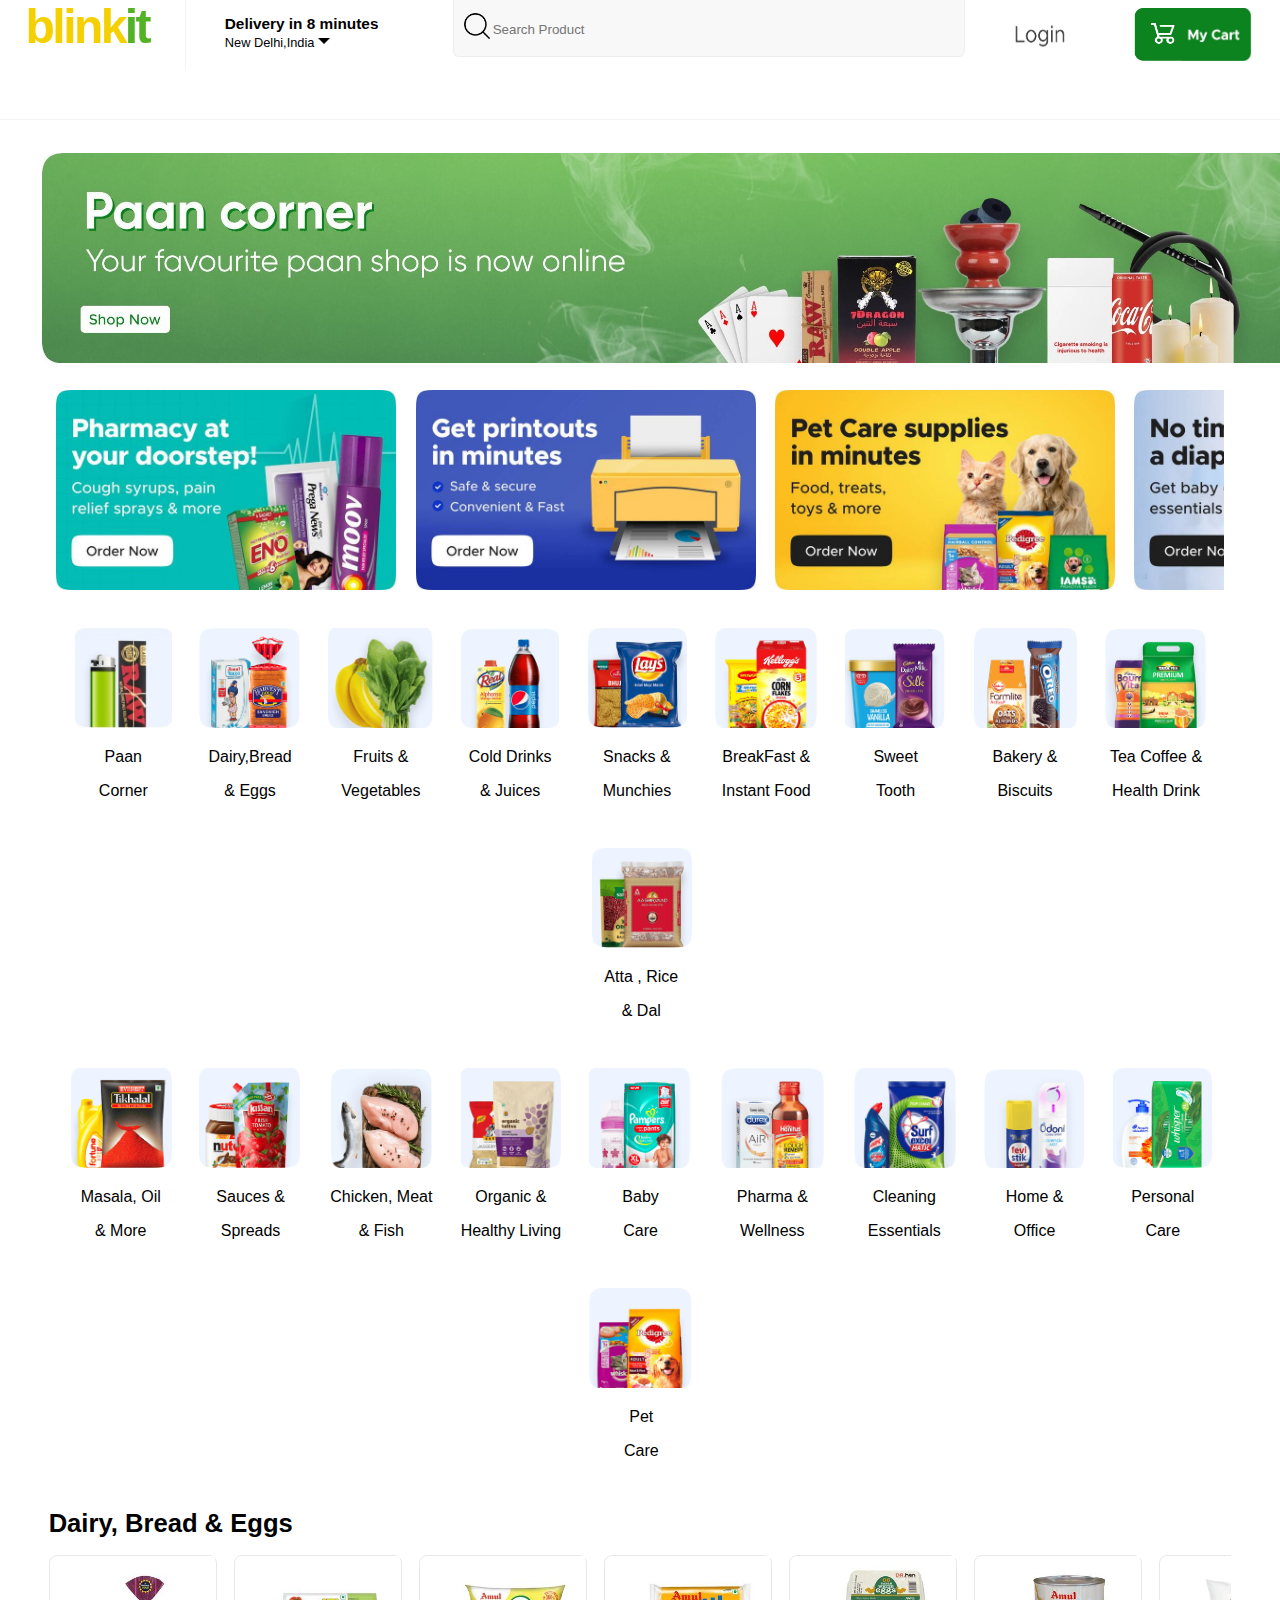
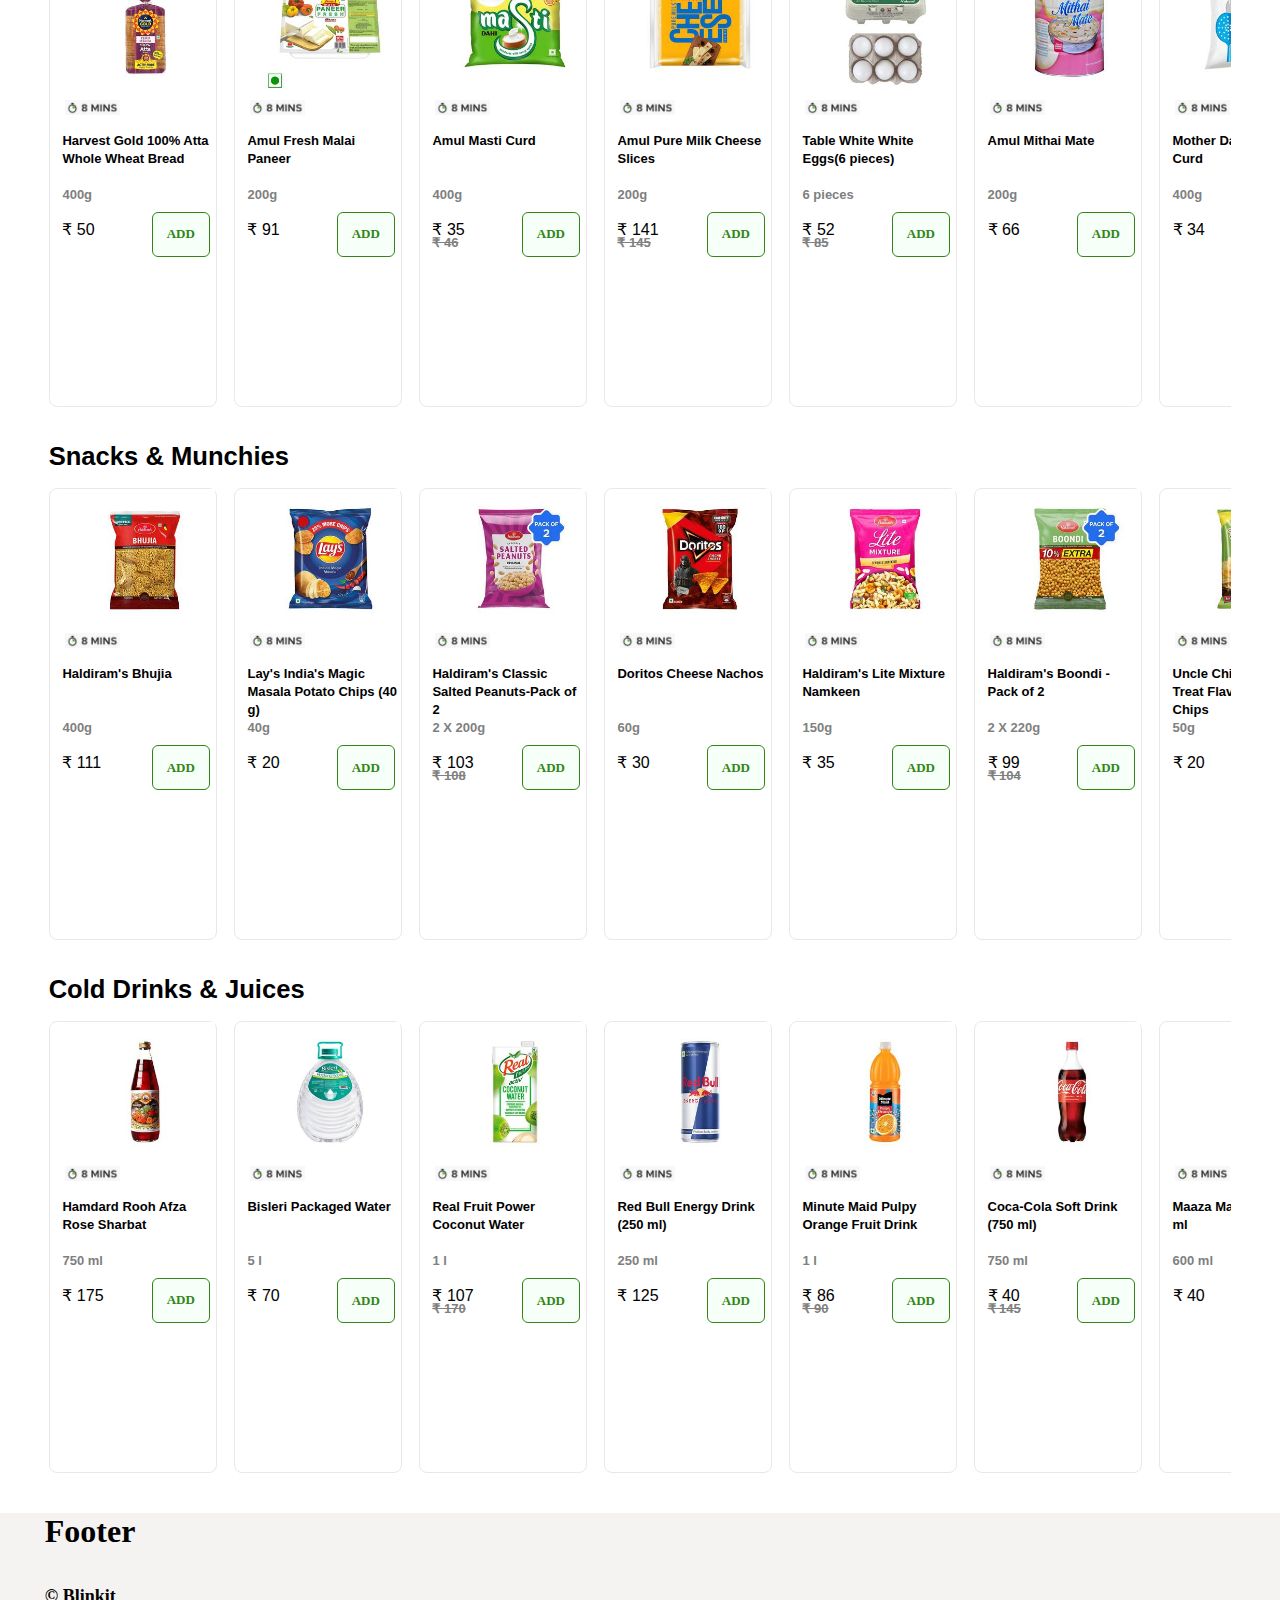
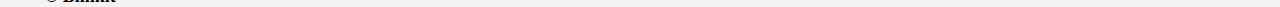
<file: index.html>
<!DOCTYPE html>
<html lang="en">
  <head>
    <meta charset="UTF-8" />
    <meta name="viewport" content="width=device-width, initial-scale=1.0" />
    <title>Everything delivered in minutes | Blinkit</title>
    <link rel="stylesheet" href="home.css" type="text/css"/>
    <link rel="shortcut icon" href="top-logo.png" type="image/x-icon" />
  </head>
  <body>
    <header class="header-main-class">
        <div id="onloginid">
            <p><a href="index.html"><img src="leftarrow.png" id="leftarrowid" alt="leftarrow" width="16vw"></a><img src="blinkidonlogin.JPG" alt="blinkidonlogin" width="50vw"></p>
            <p>India's last minute app</p>
            <p> Log in or Sign up</p>
            <p><input type="text" name="phoneNumber" id="phoneNumber" placeholder="+91 Enter your phone number"></p>
            <button id="Continueid">Continue</button>
            <p>By continuing, you agree to our <span id="TandCid">Terms of service & Privacy policy</span></p>
        </div>
        <span id="Blinkit_top">
          <a href="index.html">
          <span id="b1"><b>blink</b></span><span id="b2"><b>it</b></span>
          </a>
        </span>
        <div id="address">
          <p id="timing-id">Delivery in 8 minutes</p>
          <p id="address-id">New Delhi,India <img src="drop-down.png" alt="drop-down" id="drop-id" height="12h" width="12vw"></p>
        </div>
        <label for="searchboxid"></label>
        <input
          type="search"
          size="18vw"
          id="searchboxid"
          placeholder="Search Product"
        /><div id="log-id-span">
          <img src="log.JPG" alt="logicon" id="log-id-image" height="53vh"  width="110vw"
          />
        </div>
        <span id="cart-id-span">
          <span id="cart-id">
            <span><img src="cartIcon1.png" alt="carticon1" id="cart-id-1" height="53px" width="50px"></span>
            <span><img src="cartIcon2.png" alt="carticon2" id="cart-id-2" height="53px" width="70px"></span>
          </span>
        </span>
        <div id="showinfo">
          <div id="cart-item-count"></div>
          <div id="cart-item-finalR"></div>
        </div>
      <div id="showcartinfotab">
        <p id="showh1id"> <span id="textcart">My Cart</span> <span id="crossholder1"><img src="cross.JPG" alt="cross icon" width="20vw" id="crossid1"></span></p>
        <div id="holdtocart"><img src="manwithdog.JPG" width="110vw"   id="manwithdog">
        <p id="l1">You don't have any items in your cart</p>
        <p id="l2">Your favourite items are just a click away</p></div>
        <span id="startsid"> <img src="startshopping.JPG" width="140vw" alt="startshopping"></span>
        
      </div>
      <div id="showcartnotempty">
        <p id="h1id"> <span id="textcart2">My Cart</span> <span id="crossholder2"><img src="cross.JPG" alt="cross icon" width="20vw" id="crossid2"></span></p>
        <div id="ttdspan"><img src="timingtodeliver.JPG" width="40vw"  id="timingtodeliver"><span id="deliverinmin">
          <span id="shipmentitems"></span id="delin8"><span id="delin8">
Delivery in 8 minutes</span></div>
          <div id="toContainProduct">

          </div>
      </div>
    </header>
    <main id="main_id">
    <article id="restcontent">
      <div class="PC-add">
        <a href="search/search.js">
          <img
            src="Product_Category_Image/PC.jpg"
            alt="Paan Corner Advertisement"
            height="210vh"
            width="1280vw"
          />
        </a>
      </div>
      <div id="Advertisement-2-container">
      <div class="Advertisement-2">
        <a href="search/search.js">
          <img
            src="Product_Category_Image/pharmacy-web.jpg"
            alt="pharmacy-web"
            height="200vh"
            width="340vw"
          />
        </a>
        <a href="search/search.js">
          <img
            src="Product_Category_Image/print_crystal web.jpg"
            alt="print_crystal web"
            height="200vh"
            width="340vw"
          />
        </a>
        <a href="search/search.js">
          <img
            src="Product_Category_Image/Pet-Care_web.jpg"
            alt="Pet-Care_web"
            height="200vh"
            width="340vw"
          />
        </a>
        <a href="search/search.js" class="inner-image">
          <img
            src="Product_Category_Image/babycare-web.jpg"
            alt="babycare-web"
            height="200vh"
            width="340vw"
          />
        </a>
      </div>
    </div>
      <div class="image-container">
        <span>
          <figure>
            <img
              src="Product_Category_Image/Paan Corner.jpg"
              height="100vh"
              alt="Paan Corner"
            />
            <figcaption>
              <p>Paan</p>
              <p>Corner</p>
            </figcaption>
          </figure>
          <figure>
            <img
              src="Product_Category_Image/Dairy,Bread & Eggs.png"
              height="100vh"
              alt="Dairy,Bread & Eggs"
            />
            <figcaption>
              <p>Dairy,Bread</p>
              <p>& Eggs</p>
            </figcaption>
          </figure>
          <figure>
            <img
              src="Product_Category_Image/Fruits & Vegetables.png"
              height="100vh"
              alt="Fruits & Vegetables"
            />
            <figcaption>
              <p>Fruits &</p>
              <p>Vegetables</p>
            </figcaption>
          </figure>
          <figure>
            <img
              src="Product_Category_Image/Cold Drinks & Juices.png"
              height="100vh"
              alt="Cold Drinks & Juices"
            />
            <figcaption>
              <p>Cold Drinks</p>
              <p>& Juices</p>
            </figcaption>
          </figure>
          <figure>
            <img
              src="Product_Category_Image/Snacks & Munchies.png"
              height="100vh"
              alt="Snacks & Munchies"
            />
            <figcaption>
              <p>Snacks &</p>
              <p>Munchies</p>
            </figcaption>
          </figure>
          <figure>
            <img
              src="Product_Category_Image/BreakFast & Instant Food.png"
              height="100vh"
              alt="BreakFast & Instant Food"
            />
            <figcaption>
              <p>BreakFast &</p>
              <p>Instant Food</p>
            </figcaption>
          </figure>
          <figure>
            <img
              src="Product_Category_Image/Sweet Tooth.png"
              height="100vh"
              alt="Sweet Tooth"
            />
            <figcaption>
              <p>Sweet</p>
              <p>Tooth</p>
            </figcaption>
          </figure>
          <figure>
            <img
              src="Product_Category_Image/Bakery & Biscuits.png"
              height="100vh"
              alt="Bakery & Biscuits"
            />
            <figcaption>
              <p>Bakery &</p>
              <p>Biscuits</p>
            </figcaption>
          </figure>
          <figure>
            <img
              src="Product_Category_Image/Tea Coffee & Health Drink.png"
              height="100vh"
              alt="Tea Coffee & Health Drink"
            />
            <figcaption>
              <p>Tea Coffee &</p>
              <p>Health Drink</p>
            </figcaption>
          </figure>
          <figure>
            <img
              src="Product_Category_Image/Atta , Rice & Dal.png"
              height="100vh"
              alt="Atta , Rice & Dal"
            />
            <figcaption>
              <p>Atta , Rice</p>
              <p>& Dal</p>
            </figcaption>
          </figure>
        </span>
      </div>
      <div class="image-container">
        <span>
          <figure>
            <img
              src="Product_Category_Image/Masala, Oil & More.png"
              height="100vh"
              alt="Masala, Oil & More"
            />
            <figcaption>
              <p>Masala, Oil</p>
              <p>& More</p>
            </figcaption>
          </figure>
          <figure>
            <img
              src="Product_Category_Image/Sauces & Spreads.png"
              height="100vh"
              alt="Sauces & Spreads"
            />
            <figcaption>
              <p>Sauces &</p>
              <p>Spreads</p>
            </figcaption>
          </figure>
          <figure>
            <img
              src="Product_Category_Image/Chicken, Meat & Fish.png"
              height="100vh"
              alt="Chicken, Meat & Fish"
            />
            <figcaption>
              <p>Chicken, Meat</p>
              <p>& Fish</p>
            </figcaption>
          </figure>
          <figure>
            <img
              src="Product_Category_Image/Organic & Healthy Living.png"
              height="100vh"
              alt="Organic & Healthy Living"
            />
            <figcaption>
              <p>Organic &</p>
              <p>Healthy Living</p>
            </figcaption>
          </figure>
          <figure>
            <img
              src="Product_Category_Image/Baby Care.png"
              height="100vh"
              alt="Baby Care"
            />
            <figcaption>
              <p>Baby</p>
              <p>Care</p>
            </figcaption>
          </figure>
          <figure>
            <img
              src="Product_Category_Image/Pharma & Wellness.png"
              height="100vh"
              alt="Pharma & Wellness"
            />
            <figcaption>
              <p>Pharma &</p>
              <p>Wellness</p>
            </figcaption>
          </figure>
          <figure>
            <img
              src="Product_Category_Image/Cleaning & Essentials.png"
              height="100vh"
              alt="Cleaning & Essentials"
            />
            <figcaption>
              <p>Cleaning</p>
              <p>Essentials</p>
            </figcaption>
          </figure>
          <figure>
            <img
              src="Product_Category_Image/Home & Office.png"
              height="100vh"
              alt="Home & Office"
            />
            <figcaption>
              <p>Home &</p>
              <p>Office</p>
            </figcaption>
          </figure>
          <figure>
            <img
              src="Product_Category_Image/Personal Care.png"
              height="100vh"
              alt="Personal Care"
            />
            <figcaption>
              <p>Personal</p>
              <p>Care</p>
            </figcaption>
          </figure>
          <figure>
            <img
              src="Product_Category_Image/Pet Care.png"
              height="100vh"
              alt="Pet Care"
            />
            <figcaption>
              <p>Pet</p>
              <p>Care</p>
            </figcaption>
          </figure>
        </span>
      </div>
      <h1 class="option-heading-class">Dairy, Bread & Eggs</h1>
      <div class="option-class-container">
        <div class="Option-class">
          <a href="#coming-soon">
          <img src="Option-1/Harvest Gold  Atta Whole Wheat Bread.jpg" class="product-image" alt="Harvest Gold 100% Atta Whole Wheat Bread" height="140vh" width="140vw">
          <img src="timer.JPG" class="timer-class" alt="timer" height="15vh" width="55vw">
          <p class="product-option-name">Harvest Gold 100% Atta Whole Wheat Bread</p>
          <p class="quantity-class">400g</p>
          <p class="original-ruppes">&#8377 50<button  type="button" class="add-button-class">ADD</button><span class="to-add-remove"> <button class="to-subtract"><img src="-sign.JPG" alt="-" width="22vw" height="33vh"></button><span class="current-quantity"></span> <button class="to-add"><img src="+sign.JPG" alt="+" width="22vw" height="32vh"></button></span></p> 
          <p><s class="old-ruppee"></s> </p> 
          </a>
        </div>
        <div class="Option-class">
          <a href="#coming-soon">
          <img src="Option-1/Amul Fresh Malai Paneer.jpg" class="product-image" alt="Amul Fresh Malai Paneer" height="140vh" width="140vw">
          <img src="timer.JPG" class="timer-class" alt="timer" height="15vh" width="55vw">
          <p class="product-option-name">Amul Fresh Malai Paneer</p>
          <p class="quantity-class">200g</p>
          <p class="original-ruppes">&#8377 91 <button  type="button" class="add-button-class">ADD</button><span class="to-add-remove"> <button class="to-subtract"><img src="-sign.JPG" alt="-" width="22vw" height="33vh"></button><span class="current-quantity"></span> <button class="to-add"><img src="+sign.JPG" alt="+" width="22vw" height="32vh"></button></span></p>
          <p> <s class="old-ruppee"></s></p> 
        </a>
        </div>
        <div class="Option-class">
          <a href="#coming-soon">
          <img src="Option-1/Amul Masti Curd.jpg"        class="product-image"  alt="Amul Masti Curd"         height="140vh" width="140vw">
          <img src="timer.JPG" class="timer-class" alt="timer" height="15vh" width="55vw">
          <p class="product-option-name">Amul Masti Curd</p>
          <p class="quantity-class">400g</p>
          <p class="original-ruppes">&#8377 35<button  type="button" class="add-button-class">ADD</button><span class="to-add-remove"> <button class="to-subtract"><img src="-sign.JPG" alt="-" width="22vw" height="33vh"></button><span class="current-quantity"></span> <button class="to-add"><img src="+sign.JPG" alt="+" width="22vw" height="32vh"></button></span></p> 
          <p><s class="old-ruppee">&#8377 46</s> </p> 
        </a>
        </div>
        <div class="Option-class">
          <a href="#coming-soon">
          <img src="Option-1/Amul Pure Milk Cheese Slices.jpg" class="product-image" alt="Amul Pure Milk Cheese Slices" height="140vh" width="140vw">
          <img src="timer.JPG" class="timer-class" alt="timer" height="15vh" width="55vw">
          <p class="product-option-name">Amul Pure Milk Cheese Slices</p>
          <p class="quantity-class">200g</p>
          <p class="original-ruppes">&#8377 141<button  type="button" class="add-button-class">ADD</button><span class="to-add-remove"> <button class="to-subtract"><img src="-sign.JPG" alt="-" width="22vw" height="33vh"></button><span class="current-quantity"></span> <button class="to-add"><img src="+sign.JPG" alt="+" width="22vw" height="32vh"></button></span></p>
          <p><s class="old-ruppee">&#8377 145</s> </p> 
        </a>
        </div>
        <div class="Option-class">
          <a href="#coming-soon">
          <img src="Option-1/Table White White Eggs(6 pieces).jpg" class="product-image" alt="Table White White Eggs(6 pieces)" height="140vh" width="140vw">
          <img src="timer.JPG" class="timer-class" alt="timer" height="15vh" width="55vw">
          <p class="product-option-name">Table White White Eggs(6 pieces)</p>
          <p class="quantity-class">6 pieces</p>
          <p class="original-ruppes">&#8377 52<button  type="button" class="add-button-class">ADD</button><span class="to-add-remove"> <button class="to-subtract"><img src="-sign.JPG" alt="-" width="22vw" height="33vh"></button><span class="current-quantity"></span> <button class="to-add"><img src="+sign.JPG" alt="+" width="22vw" height="32vh"></button></span></p>
          <p><s class="old-ruppee">&#8377 85</s> </p> 
        </a>
        </div>
        <div class="Option-class">
          <a href="#coming-soon">
          <img src="Option-1/Amul Mithai Mate.jpg" class="product-image" alt="Amul Mithai Mate" height="140vh" width="140vw">
          <img src="timer.JPG" class="timer-class" alt="timer" height="15vh" width="55vw">
          <p class="product-option-name">Amul Mithai Mate</p>
          <p class="quantity-class">200g</p>
          <p class="original-ruppes">&#8377 66<button  type="button" class="add-button-class">ADD</button><span class="to-add-remove"> <button class="to-subtract"><img src="-sign.JPG" alt="-" width="22vw" height="33vh"></button><span class="current-quantity"></span> <button class="to-add"><img src="+sign.JPG" alt="+" width="22vw" height="32vh"></button></span></p>
          <p><s class="old-ruppee"></s> </p> 
        </a>
        </div>
        <div class="Option-class">
          <a href="#coming-soon">
          <img src="Option-1/Mother Dairy Classic Curd.jpg" class="product-image" alt="Mother Dairy Classic Curd" height="140vh" width="140vw">
          <img src="timer.JPG" class="timer-class" alt="timer" height="15vh" width="55vw">
          <p class="product-option-name">Mother Dairy Classic Curd</p>
          <p class="quantity-class">400g</p>
          <p class="original-ruppes">&#8377 34<button  type="button" class="add-button-class">ADD</button><span class="to-add-remove"> <button class="to-subtract"><img src="-sign.JPG" alt="-" width="22vw" height="33vh"></button><span class="current-quantity"></span> <button class="to-add"><img src="+sign.JPG" alt="+" width="22vw" height="32vh"></button></span></p>
          <p><s class="old-ruppee"></s> </p> 
        </a>
        </div>
        <div class="Option-class">
          <a href="#coming-soon">
          <img src="Option-1/Mother Dairy Paneer.jpg" class="product-image" alt="Mother Dairy Paneer" height="140vh" width="140vw">
          <img src="timer.JPG" class="timer-class" alt="timer" height="15vh" width="55vw">
          <p class="product-option-name">Mother Dairy Paneer</p>
          <p class="quantity-class">200g</p>
          <p class="original-ruppes">&#8377 95<button  type="button" class="add-button-class">ADD</button><span class="to-add-remove"> <button class="to-subtract"><img src="-sign.JPG" alt="-" width="22vw" height="33vh"></button><span class="current-quantity"></span> <button class="to-add"><img src="+sign.JPG" alt="+" width="22vw" height="32vh"></button></span></p>
          <p><s class="old-ruppee"></s> </p> 
        </a>
        </div>
      </div>
      <!-- / -->
      <h1 class="option-heading-class">Snacks & Munchies</h1>
      <div class="option-class-container">
        <div class="Option-class">
          <a href="#coming-soon">
          <img src="Option-2/Haldiram's Bhujia.jpg" class="product-image" alt="Snacks & Munchies" height="140vh" width="140vw">
          <img src="timer.JPG" class="timer-class" alt="timer" height="15vh" width="55vw">
          <p class="product-option-name">Haldiram's Bhujia</p>
          <p class="quantity-class">400g</p>
          <p class="original-ruppes">&#8377 111<button  type="button" class="add-button-class">ADD</button><span class="to-add-remove"> <button class="to-subtract"><img src="-sign.JPG" alt="-" width="22vw" height="33vh"></button><span class="current-quantity"></span> <button class="to-add"><img src="+sign.JPG" alt="+" width="22vw" height="32vh"></button></span></p>
          <p><s class="old-ruppee"></s> </p> 
        </a>
        </div>
        <div class="Option-class">
          <a href="#coming-soon">
          <img src="Option-2/Lay's India's Magic Masala Potato Chips (40 g).jpg" class="product-image" alt="Lay's India's Magic Masala Potato Chips (40 g)" height="140vh" width="140vw">
          <img src="timer.JPG" class="timer-class" alt="timer" height="15vh" width="55vw">
          <p class="product-option-name">Lay's India's Magic Masala Potato Chips (40 g)</p>
          <p class="quantity-class">40g</p>
          <p class="original-ruppes">&#8377 20<button  type="button" class="add-button-class">ADD</button><span class="to-add-remove"> <button class="to-subtract"><img src="-sign.JPG" alt="-" width="22vw" height="33vh"></button><span class="current-quantity"></span> <button class="to-add"><img src="+sign.JPG" alt="+" width="22vw" height="32vh"></button></span></p>
          <p><s class="old-ruppee"></s> </p> 
        </a>
          
        </div>
        <div class="Option-class">
          <a href="#coming-soon">
          <img src="Option-2/Haldiram's Classic Salted Peanuts-Pack of 2.jpg" class="product-image" alt="Haldiram's Classic Salted Peanuts-Pack of 2" height="140vh" width="140vw">
          <img src="timer.JPG" class="timer-class" alt="timer" height="15vh" width="55vw">
          <p class="product-option-name">Haldiram's Classic Salted Peanuts-Pack of 2</p>
          <p class="quantity-class">2 X 200g</p>
          <p class="original-ruppes">&#8377 103<button  type="button" class="add-button-class">ADD</button><span class="to-add-remove"> <button class="to-subtract"><img src="-sign.JPG" alt="-" width="22vw" height="33vh"></button><span class="current-quantity"></span> <button class="to-add"><img src="+sign.JPG" alt="+" width="22vw" height="32vh"></button></span></p>
          <p><s class="old-ruppee">&#8377 108</s> </p> 
        </a>
        </div>
        <div class="Option-class">
          <a href="#coming-soon">
          <img src="Option-2/Doritos Cheese Nachos.jpg" class="product-image" alt="Doritos Cheese Nachos" height="140vh" width="140vw">
          <img src="timer.JPG" class="timer-class" alt="timer" height="15vh" width="55vw">
          <p class="product-option-name">Doritos Cheese Nachos</p>
          <p class="quantity-class">60g</p>
          <p class="original-ruppes">&#8377 30<button  type="button" class="add-button-class">ADD</button><span class="to-add-remove"> <button class="to-subtract"><img src="-sign.JPG" alt="-" width="22vw" height="33vh"></button><span class="current-quantity"></span> <button class="to-add"><img src="+sign.JPG" alt="+" width="22vw" height="32vh"></button></span></p>
          <p><s class="old-ruppee"></s> </p> 
        </a>
        </div>
        <div class="Option-class">
          <a href="#coming-soon">
          <img src="Option-2/Haldiram's Lite Mixture Namkeen.jpg" class="product-image" alt="Haldiram's Lite Mixture Namkeen" height="140vh" width="140vw">
          <img src="timer.JPG" class="timer-class" alt="timer" height="15vh" width="55vw">
          <p class="product-option-name">Haldiram's Lite Mixture Namkeen</p>
          <p class="quantity-class">150g</p>
          <p class="original-ruppes">&#8377 35<button  type="button" class="add-button-class">ADD</button><span class="to-add-remove"> <button class="to-subtract"><img src="-sign.JPG" alt="-" width="22vw" height="33vh"></button><span class="current-quantity"></span> <button class="to-add"><img src="+sign.JPG" alt="+" width="22vw" height="32vh"></button></span></p>
          <p><s class="old-ruppee"></s> </p> 
        </a>
        </div>
        <div class="Option-class">
          <a href="#coming-soon">
          <img src="Option-2/Haldiram's Boondi - Pack of 2.jpg" class="product-image" alt="Haldiram's Boondi - Pack of 2" height="140vh" width="140vw">
          <img src="timer.JPG" class="timer-class" alt="timer" height="15vh" width="55vw">
          <p class="product-option-name">Haldiram's Boondi - Pack of 2</p>
          <p class="quantity-class">2 X 220g</p>
          <p class="original-ruppes">&#8377 99<button  type="button" class="add-button-class">ADD</button><span class="to-add-remove"> <button class="to-subtract"><img src="-sign.JPG" alt="-" width="22vw" height="33vh"></button><span class="current-quantity"></span> <button class="to-add"><img src="+sign.JPG" alt="+" width="22vw" height="32vh"></button></span></p>
          <p><s class="old-ruppee">&#8377 104</s> </p> 
        </a>
        </div>
        <div class="Option-class">
          <a href="#coming-soon">
          <img src="Option-2/Uncle Chipps Spicy Treat Flavour Potato Chips.jpg" class="product-image" alt="Uncle Chipps Spicy Treat Flavour Potato Chips" height="140vh" width="140vw">
          <img src="timer.JPG" class="timer-class" alt="timer" height="15vh" width="55vw">
          <p class="product-option-name">Uncle Chipps Spicy Treat Flavour Potato Chips</p>
          <p class="quantity-class">50g</p>
          <p class="original-ruppes">&#8377 20<button  type="button" class="add-button-class">ADD</button><span class="to-add-remove"> <button class="to-subtract"><img src="-sign.JPG" alt="-" width="22vw" height="33vh"></button><span class="current-quantity"></span> <button class="to-add"><img src="+sign.JPG" alt="+" width="22vw" height="32vh"></button></span></p>
          <p><s class="old-ruppee"></s> </p> 
        </a>
        </div>
        <div class="Option-class">
          <a href="#coming-soon">
          <img src="Option-2/Cheetos Flamin' Hot Twisted Corn Puffs.jpg" class="product-image" alt="Cheetos Flamin' Hot Twisted Corn Puffs" height="140vh" width="140vw">
          <img src="timer.JPG" class="timer-class" alt="timer" height="15vh" width="55vw">
          <p class="product-option-name">Cheetos Flamin' Hot Twisted Corn Puffs</p>
          <p class="quantity-class">84g</p>
          <p class="original-ruppes">&#8377 40<button  type="button" class="add-button-class">ADD</button><span class="to-add-remove"> <button class="to-subtract"><img src="-sign.JPG" alt="-" width="22vw" height="33vh"></button><span class="current-quantity"></span> <button class="to-add"><img src="+sign.JPG" alt="+" width="22vw" height="32vh"></button></span></p>
          <p><s class="old-ruppee">&#8377 50</s> </p> 
        </a>
        </div>
      </div>
      <!--  -->
      <h1 class="option-heading-class">Cold Drinks & Juices</h1>
      <div class="option-class-container">
        <div class="Option-class">
          <a href="#coming-soon">
          <img src="Option-3/Hamdard Rooh Afza Rose Sharbat.jpg" class="product-image" alt="Hamdard Rooh Afza Rose Sharbat" height="140vh" width="140vw">
          <img src="timer.JPG" class="timer-class" alt="timer" height="15vh" width="55vw">
          <p class="product-option-name">Hamdard Rooh Afza Rose Sharbat</p>
          <p class="quantity-class">750 ml</p>
          <p class="original-ruppes">&#8377 175</p>
          <p><s class="old-ruppee"></s> <button  type="button" class="add-button-class">ADD</button><span class="to-add-remove"> <button class="to-subtract"><img src="-sign.JPG" alt="-" width="22vw" height="33vh"></button><span class="current-quantity"></span> <button class="to-add"><img src="+sign.JPG" alt="+" width="22vw" height="32vh"></button></span></p>
        </a> 
        </div>
        <div class="Option-class">
          <a href="#coming-soon">
          <img src="Option-3/Bisleri Packaged Water.jpg" class="product-image" alt="Bisleri Packaged Water" height="140vh" width="140vw">
          <img src="timer.JPG" class="timer-class" alt="timer" height="15vh" width="55vw">
          <p class="product-option-name">Bisleri Packaged Water</p>
          <p class="quantity-class">5 l</p>
          <p class="original-ruppes">&#8377 70<button  type="button" class="add-button-class">ADD</button><span class="to-add-remove"> <button class="to-subtract"><img src="-sign.JPG" alt="-" width="22vw" height="33vh"></button><span class="current-quantity"></span> <button class="to-add"><img src="+sign.JPG" alt="+" width="22vw" height="32vh"></button></span></p>
          <p><s class="old-ruppee"></s> </p> 
        </a> 
        </div>
        <div class="Option-class">
          <a href="#coming-soon">
          <img src="Option-3/Real Fruit Power Coconut Water.jpg" class="product-image" alt="Real Fruit Power Coconut Water" height="140vh" width="140vw">
          <img src="timer.JPG" class="timer-class" alt="timer" height="15vh" width="55vw">
          <p class="product-option-name">Real Fruit Power Coconut Water</p>
          <p class="quantity-class">1 l</p>
          <p class="original-ruppes">&#8377 107<button  type="button" class="add-button-class">ADD</button><span class="to-add-remove"> <button class="to-subtract"><img src="-sign.JPG" alt="-" width="22vw" height="33vh"></button><span class="current-quantity"></span> <button class="to-add"><img src="+sign.JPG" alt="+" width="22vw" height="32vh"></button></span></p>
          <p><s class="old-ruppee">&#8377 170</s> </p> 
        </a>
        </div>
        <div class="Option-class">
          <a href="#coming-soon">
          <img src="Option-3/Red Bull Energy Drink (250 ml).jpg" class="product-image" alt="Red Bull Energy Drink (250 ml)" height="140vh" width="140vw">
          <img src="timer.JPG" class="timer-class" alt="timer" height="15vh" width="55vw">
          <p class="product-option-name">Red Bull Energy Drink (250 ml)</p>
          <p class="quantity-class">250 ml</p>
          <p class="original-ruppes">&#8377 125<button  type="button" class="add-button-class">ADD</button><span class="to-add-remove"> <button class="to-subtract"><img src="-sign.JPG" alt="-" width="22vw" height="33vh"></button><span class="current-quantity"></span> <button class="to-add"><img src="+sign.JPG" alt="+" width="22vw" height="32vh"></button></span></p>
          <p><s class="old-ruppee"></s> </p> 
        </a>
        </div>
        <div class="Option-class">
          <a href="#coming-soon">
          <img src="Option-3/Minute Maid Pulpy Orange Fruit Drink.jpg" class="product-image" alt="Minute Maid Pulpy Orange Fruit Drink" height="140vh" width="140vw">
          <img src="timer.JPG" class="timer-class" alt="timer" height="15vh" width="55vw">
          <p class="product-option-name">Minute Maid Pulpy Orange Fruit Drink</p>
          <p class="quantity-class">1 l</p>
          <p class="original-ruppes">&#8377 86<button  type="button" class="add-button-class">ADD</button><span class="to-add-remove"> <button class="to-subtract"><img src="-sign.JPG" alt="-" width="22vw" height="33vh"></button><span class="current-quantity"></span> <button class="to-add"><img src="+sign.JPG" alt="+" width="22vw" height="32vh"></button></span></p>
          <p><s class="old-ruppee">&#8377 90</s> </p> 
        </a>
        </div>
        <div class="Option-class">
          <a href="#coming-soon">
          <img src="Option-3/Coca-Cola Soft Drink (750 ml).jpg" class="product-image" alt="Coca-Cola Soft Drink (750 ml)" height="140vh" width="140vw">
          <img src="timer.JPG" class="timer-class" alt="timer" height="15vh" width="55vw">
          <p class="product-option-name">Coca-Cola Soft Drink (750 ml)</p>
          <p class="quantity-class">750 ml</p>
          <p class="original-ruppes">&#8377 40<button  type="button" class="add-button-class">ADD</button><span class="to-add-remove"> <button class="to-subtract"><img src="-sign.JPG" alt="-" width="22vw" height="33vh"></button><span class="current-quantity"></span> <button class="to-add"><img src="+sign.JPG" alt="+" width="22vw" height="32vh"></button></span></p>
          <p><s class="old-ruppee">&#8377 145</s> </p> 
        </a>
        </div>
        <div class="Option-class">
          <a href="#coming-soon">
          <img src="Option-3/Maaza Mango Drink 600 ml.jpg" class="product-image" alt="Maaza Mango Drink 600 ml" height="140vh" width="140vw">
          <img src="timer.JPG" class="timer-class" alt="timer" height="15vh" width="55vw">
          <p class="product-option-name">Maaza Mango Drink 600 ml</p>
          <p class="quantity-class">600 ml</p>
          <p class="original-ruppes">&#8377 40<button  type="button" class="add-button-class">ADD</button><span class="to-add-remove"> <button class="to-subtract"><img src="-sign.JPG" alt="-" width="22vw" height="33vh"></button><span class="current-quantity"></span> <button class="to-add"><img src="+sign.JPG" alt="+" width="22vw" height="32vh"></button></span></p>
          <p><s class="old-ruppee"></s> </p> 
        </a>
        </div>
        <div class="Option-class">
          <a href="#coming-soon">
          <img src="Option-3/Bisleri Soda Water.jpg" class="product-image" alt="Bisleri Soda Water" height="140vh" width="140vw">
          <img src="timer.JPG" class="timer-class" alt="timer" height="15vh" width="55vw">
          <p class="product-option-name">Bisleri Soda Water</p>
          <p class="quantity-class">750 ml</p>
          <p class="original-ruppes">&#8377 20<button  type="button" class="add-button-class">ADD</button><span class="to-add-remove"> <button class="to-subtract"><img src="-sign.JPG" alt="-" width="22vw" height="33vh"></button><span class="current-quantity"></span> <button class="to-add"><img src="+sign.JPG" alt="+" width="22vw" height="32vh"></button></span></p>
          <p><s class="old-ruppee"></s> </p> 
        </a>
        </div>
      </div>
      <footer class="footer-class">
        <h1>Footer</h1>
        <p id="footer-content">&#169 Blinkit</p>
      </footer>
    </article>
  </main>
  </body>
  <script src="homejs.js"></script>
</html>
</file>
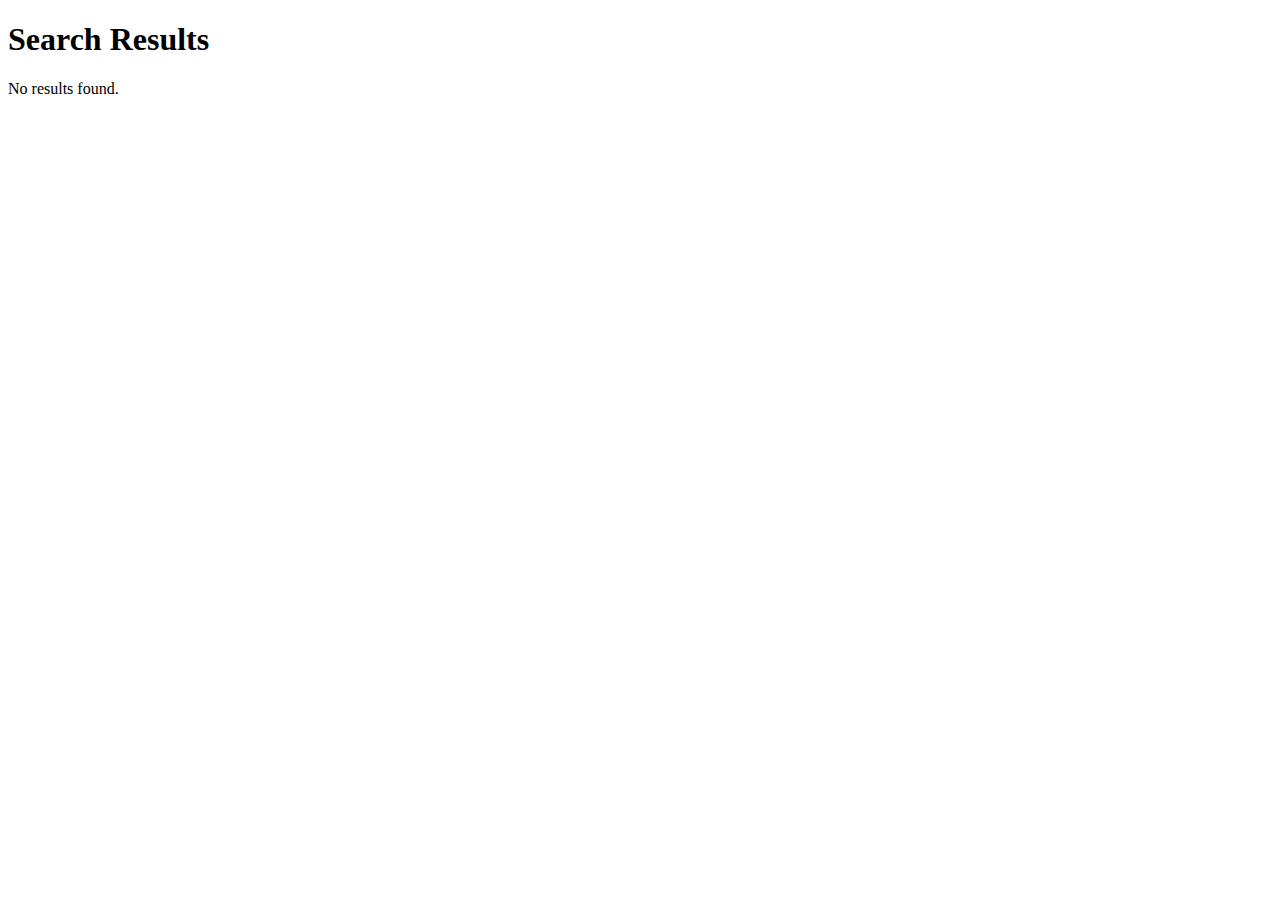
<file: search/searchresult.html>
<!DOCTYPE html>
<html lang="en">
<head>
    <meta charset="UTF-8" />
    <meta name="viewport" content="width=device-width, initial-scale=1.0" />
    <title>Search Results</title>
    <!-- Add any necessary CSS stylesheets -->
    <style>
      .add-button,
      .remove-button {
        cursor: pointer;
        background-color: #007bff;
        color: white;
        border: none;
        border-radius: 4px;
        padding: 5px 10px;
        margin-left: 10px;
      }

      .add-button:hover,
      .remove-button:hover {
        background-color: #0056b3;
      }
    </style>
  </head>
  <body>
    <h1>Search Results</h1>
    <div id="searchResultsContainer">
      <!-- Search results will be displayed here dynamically -->
    </div>

    <script>
      function fetchSearchResults() {
        const urlParams = new URLSearchParams(window.location.search);
        const results = JSON.parse(urlParams.get("results"));

        if (results && results.length > 0) {
          displaySearchResults(results);
        } else {
          document.getElementById("searchResultsContainer").innerHTML =
            "<p>No results found.</p>";
        }
      }

      function displaySearchResults(results) {
        const searchResultsContainer = document.getElementById(
          "searchResultsContainer"
        );
        searchResultsContainer.innerHTML = "";

        results.forEach((result) => {
          const resultElement = document.createElement("div");
          resultElement.innerHTML = `
                    <h2>Product Details</h2>
                    <p>Product Name: ${result.ProductName}</p>
                    <p>Product Description: ${result.ProductDescription}</p>
                    <p>Price: ${result.ProductPrice}</p>
                    <p>Category Name: ${result.ProductCatName}</p>
                    <p>Category Description: ${result.ProductCatDescription}</p>
                    <p>Stock Quantity: ${result.StockQty}</p>
                    <p>Returnable: ${result.ReturnableStatus}</p>
                    <button class="add-button" onclick="addToCart(${result.ProductID})">+</button>
                    <!-- You can add more information or formatting here -->
                `;
          searchResultsContainer.appendChild(resultElement);
        });
      }

      function addToCart(productId) {
        // Redirect to cart.html and pass the product ID as a query parameter
        window.location.href = `../For Company/Cart/cart.html?productId=${productId}`;
      }

      window.onload = fetchSearchResults;
    </script>
  </body>
</html>
</file>
<file: home.css>
body {
  margin: 0;
  padding: 0;
  font-family: "Okra", Helvetica;
  z-index: 1;
}
header.header-main-class {                                      /* header */
  position: fixed;
  z-index: 100;
  height: 13.2vh;
  background-color: white;
  top:0vh;
  width: 100%;
  border-bottom: 0.0026vh solid rgb(245, 242, 242);
}
#Blinkit_top {    
                                                /* Blinkit logo */ 
  display: inline;
  font-size: 3em;
  padding-left: 2vw;
  padding-right: 2vw;
  border-right: 0.0026vh solid rgb(245, 242, 242);
  font-family: "Okra", Helvetica;
  letter-spacing: -0.2vw;
  position: relative;
  top: -2vh;
  padding-top: 4vh;
  padding-bottom: 1.8vh;
}
#Blinkit_top a {
  text-decoration: none;
}
#b1 {                                                           /* Blink */
  /*Blink*/
  font-weight: bold;
  color: #f5d000;
}
a#cart-id {
  text-decoration: none;
}

#b2 {                                                       
  /*it*/
  font-weight: bold;
  color: #54b226;
}


#address {                                                   
   /* address part */
  display: inline-block;
  margin-left: 3vw;
  text-align: left;
}
#timing-id {                                                  /* time part */
  color: rgb(0, 0, 0);
  font-weight: 800;
  font-size: 1.2vw;
}
#address-id {                                                 /* address container */
  /*Address*/
  position: relative;
  top: -1.5vh;
  font-size: 1vw;
  font-family: Arial, Helvetica, sans-serif;
}


input#searchboxid {                                             /*Search Box*/  
  position: relative;
  width: 40vw;
  height: 7vh;
  text-align: left;
  padding-left: 3vw;
  margin-left: 5.5vw;
  background-color: rgb(248, 248, 248);
  background-image: url("search/search-icon.png");
  background-size: 4vh;
  background-position-y: 1.5vh;
  background-position-x: 0.4vw;
  border: 1px solid rgba(0, 0, 0, 0.04);
  border-radius: 0.5vw;
  background-repeat: no-repeat;
  padding-top: 1vh;
  top: -3vh;
  color: rgb(83, 83, 83);
}


#onloginid{
  display: none;
  background-color: white;
  width: 40vw;
  height: 54vh;
  top:23vh;
  z-index: 1000;
  padding-top: 1vh;
}
#leftarrowid{
  position: relative;
  top:-3.5vh;
  right:15vw;
}


#log-id-span {  
  position: relative;
  display: inline-block;  
  margin-left: 1.5vw;                                                /*Log*/ 
  margin-right: 0vw; 
  padding-right: 0vw;
}
#log-id-span:hover{
  cursor: pointer;
}
#cart-id-span { 
  display: inline;  
  position: relative;                                                   /*Cart*/    
  margin-left:2.7vw;
}
#cart-id-1 {
  display: inline-block;  
  position: relative;
  margin-left: -0.1vw;
}
#cart-id-2 {
  display: inline-block;  
  margin-left: -0.4vw;
}
#showinfo {                                                         /*show info*/  
  display: none;
  position: relative;
  margin-top: -10vh;
  margin-left: -0.6vw;
  top: -3.9vh;
  width: 4.6vw;
  height: 8.6vh;
  border-top-right-radius: 8px;
  border-bottom-right-radius: 8px;
}
#showinfo:hover{
  cursor: pointer;
}

#showcartinfotab
{
  position: relative;
  display: none;
  height: 150vh;
  width: 27vw;
  float: right;
  text-align: left;
  top:-15vh;
  background-color: rgb(233, 233, 233);
}
#showcartnotempty{
  position: relative;
  display: none;
  height: 150vh;
  width: 27vw;
  float: right;
  text-align: left;
  top:-15vh;
  background-color: rgb(233, 233, 233);
  background-color: white;
}
#timingtodeliver{
    position: relative;
    top:2.5vh;
    left:-4.7vw;
    background-color: white;
}

#textcart{
  position: relative;
  left:1.4vw;
  top:0.3vh;
  color: black;
  font-weight: bold;
}
#deliverinmin{
  position: relative;
  left:-2vw;
  top:-0.7vw;
  color: black;
  font-weight: bold; 
}
#ttdspan{
  display: block;
  position: relative;
  background-color: rgb(241, 241, 241);
  background-color: white;
  top:0vh;
  height:10vh;
}
#h1id{
  background-color: white;
}




#toContainProduct{
  position: relative;
  margin-top: 0vh;
}

.to-hold-current-class{
  height:13vh;
}

.current-image-container{
  display: block; 
  position: relative;
  /* height: 12vh;
  width: 5.2vw;
  top:-6.1vh;
  left:-10vw; */
  height: 2vw;
  margin-top:-6.3vh;
margin-left: 1vw;
top:-7vh;
height: 11.8vh;
  background-color: rgb(216, 216, 216);
  border-top-left-radius: 0.2vw;
  border-top-right-radius: 0.2vw;
  border-bottom-left-radius: 0.2vw;
  border-bottom-right-radius: 0.2vw;
  width:5.1vw;

}
.current-image-class{
  display: block;
  position: relative;
  top:0.3vh;
  left:0.1vw;
  /* top:0.3vh; */
}
.to-hold-button{
  position: relative;
  top:-15vh;
  left:7vw;
}


.current-product-name{
    margin-left: 7.4vw;
      font-size: 0.9vw; 
      width: 10vw;
      text-align:left;
      /* background-color: yellow; */
      height:12vh;

}
.current-quantity-class{
  font-size: 1vw;
  display: inline;
  position: relative;
  top:1vh;


}
.current-new
{
  position: relative;
  top:1vh;
  font-size: 1vw;
  font-weight: bold;

}
.current-old{
  position: relative;
  left:0.2vw;
  top:1vh;
  font-size: 1vw;
  color:grey;
}





















#delin8{
  /* margin-right: -3vw; */
  position: relative;
  right:1.7vw;
}
#shipmentitems{
  position: absolute;
  top:3.5vh;
  font-size: 1vw;
  margin-left:-1.7vw;
  font-weight: lighter;
  color: gray;
}
#showh1id{
  background-color: white;
}

#textcart2{
  position: relative;
  left:1.4vw;
  top:0.3vh;
  color: black;
  font-weight: bold;
}
#holdtocart{
  height:45vh;
  background-color: white;
}

#crossholder1{
  position: relative;
  left:20vw;
}
#crossholder1:hover{
  cursor:pointer;
}
#crossholder2{
  position: relative;
  left:20vw;
}
#crossholder2:hover{
  cursor:pointer;
}

#mwdid{
  position: relative;
  top:-8vh;
  left:4vw
}
#l1{
    
      font-weight: bold;
      font-size: 1.3vw;
      margin-top: 12vh;
}
#l2{
  color: grey;
  font-size: 1vw;
  position: relative;
  bottom:1vh;
}
#manwithdog{
  position: relative;
  top:10vh;
  left:0vw;
}
#startsid{
  margin-left: 9vw;
}
#startsid:hover{
  cursor: pointer;
}

#cart-id:hover{
  cursor: pointer;
}

#cart-item-count {
  position: relative;
  top: 1.7vh;
  left: 0vw;
  font-size: 12px;
  font-weight: bold;
}
#cart-item-finalR {
  position: relative;
  top: 1.3vh;
  left: -0.5vw;
  font-size: 12px;
  font-weight: bold;
}

figure {
  display: inline-block;
  text-align: center;
  margin-right: 0.8vw;
}
div {
  text-align: center;
}

div.PC-add {
  padding-top: 15vh;
  margin-bottom: 2.5vh;
  margin-left: 3.3vw;
  margin-right: 3.3vw;
  margin-top: 2vh;

  border-radius: 10px;
}
div.PC-add img:hover{
    cursor: default;
}
div.PC-add:hover{
  cursor: default;
}
div.PC-add a:hover{
  cursor: default;
}

div#Advertisement-2-container { 
  /* Advertisement-2-container */  

  margin-left: 4.4vw;
  margin-right: 4.4vw;
  overflow-x: scroll;
  margin-top: 1vh;
  margin-bottom: -3vh;
  overflow-y: hidden;
  margin-bottom: 2vh;
}
div#Advertisement-2-container{
  -ms-overflow-style: none;
  scrollbar-width: none;
}
div.Advertisement-2{
    display: flex;
  /* Advertisement-2-elements */  
  text-align: left;                                      
}

div.Advertisement-2 a {                                       /* Advertisemnt-2 a*/ 
  margin-right: 1.5vw;
}
div.Advertisement-2 img:hover
{
  cursor: default;
}
div.Advertisement-2:hover{
  cursor: default;
}
div.Advertisement-2 a:hover {                                       /* Advertisemnt-2 a*/ 
  cursor: default;
}



div.image-container figure {
  margin-left: 1vw;
}
#drop-id {
  position: relative;
}
div.option-class-container {
  /*container*/
  margin-left: 3.8vw;
  margin-right: 3.8vw;
  display: flex;
  overflow-x: scroll;
  margin-top: 1vh;
  margin-bottom: -3vh;
  overflow-y: hidden;
}
div.option-class-container {
  /*container scroll bar*/
  -ms-overflow-style: none;
  scrollbar-width: none;
}
h1.option-heading-class {
  /*heading*/
  font-size: 2vw;
  text-align: left;
  margin-left: 3.8vw;
}
div.Option-class {
  /*item container*/
  text-align: left;
  position: relative;
  border: 0.5px solid rgb(232, 232, 232);
  border-radius: 8px;
  margin-bottom: 5vh;
  margin-right: 1.3vw;
  min-width: 13vw;
  height: 50vh;
}
div.Option-class img.timer-class {
  /*timer image*/
  margin-top: 0vh;
  margin-left: 1.2vw;
}
div.Option-class p:not(.original-ruppes) {
  margin-left: 1vw;
  font-size: 1vh;
  font-style: bold;
  font-weight: 600;
  font-size: 13px;
  line-height: 18px;
  height: 36px;
  margin-bottom: 10vh;
  color: grey;
}
div.Option-class p s.old-ruppee {
  position: relative;
  top: -5.5vh;
}
div.Option-class p.original-ruppes {
  margin-left: 1vw;
  /* margin-bottom: -1.5vh; */
  margin-bottom: -1.5vh;
  margin-right: 1vw;
  color: black;
}
div.Option-class p.product-option-name {
  margin-left: 1vw;
  margin-bottom: -2vh;
  color: black;
}
div.Option-class p.quantity-class {
  margin-top: 4vh;
  margin-bottom: -2vh;
  margin-left: 1vw;
}
div.Option-class p button.add-button-class {
  /*Add Button*/
  position: relative;
  top: -3vh;
  margin-left: 8vw;
  right: 1vw;
  border-radius: 1vh;
  width: 4.5vw;
  border: 1px solid rgb(49, 134, 22);
  height: 31px;
  color: rgb(49, 134, 22);
  font-weight: 600;
  font-size: 13px;
  font-family: Okra;
  background-color: rgb(247, 255, 249);
  border-radius: 0.375rem;
  height: 5vh;
}
/* span.to-add-remove
{
 
} */
img.product-image {
  /*Product Image*/
  margin-left: 2vw;
}
.footer-class {
  /*Footer container*/
  padding-left: 3.5vw;
  font-family: Okra;
  font-weight: 600;
  background-color: rgb(245, 242, 242);
}
#footer-content {
  /*Footer content*/

  color: rgb(0, 0, 0);
  font-size: 18px;
  margin-top: 4vh;
  margin-bottom: 0vh;
}

.Option-class a {
  text-decoration: none;
}


span.current-quantity{          /* price */
  display: none;
  font-size: 0.8vw;
  background-color: green;
  width: 1.4vw;
  color: white;
  position: relative;
  text-align: justify;
  left:1.8vw;
  padding-left: 0.3vw;
  height: 5vh;
  padding-top: 1.5vh;
  padding-bottom: 0.3vh;
  top:-1.3vh;
  height: 3.2vh;

}

span.to-add-remove {
  display: none;
  position: relative;
  overflow: hidden;
  left:5vw;
  top:-3vh;
  width: 6.5vw;
  /* background-color: aqua; */
  
}

/* subtract */
button.to-subtract {
  position: relative;
  top:1.1vh;
  height: 5vh;
  border-top-left-radius:0.375rem;
  border-bottom-left-radius:0.375rem;
  width: 1.5vw;
  left:1.7vw;
  height: 5;
} 
button.to-subtract img {
  position: relative;
  top:-0.5vh;
  height: 5.3vh;
  width: 1.6vw;
  left:-0.5vw;
} 

/* add */
button.to-add {
  position: relative;
  top:0.9vh;
  height: 5vh;
  border-top-right-radius: 0.375rem;
  border-bottom-right-radius:0.375rem;
  right:-1.3vw;
  width: 1.4vw;
} 
button.to-add img {
  position: relative;
  top:-0.4vh;
  height: 5vh;
  right:0.7vw;
  width: 1.6vw;
}
</file>
